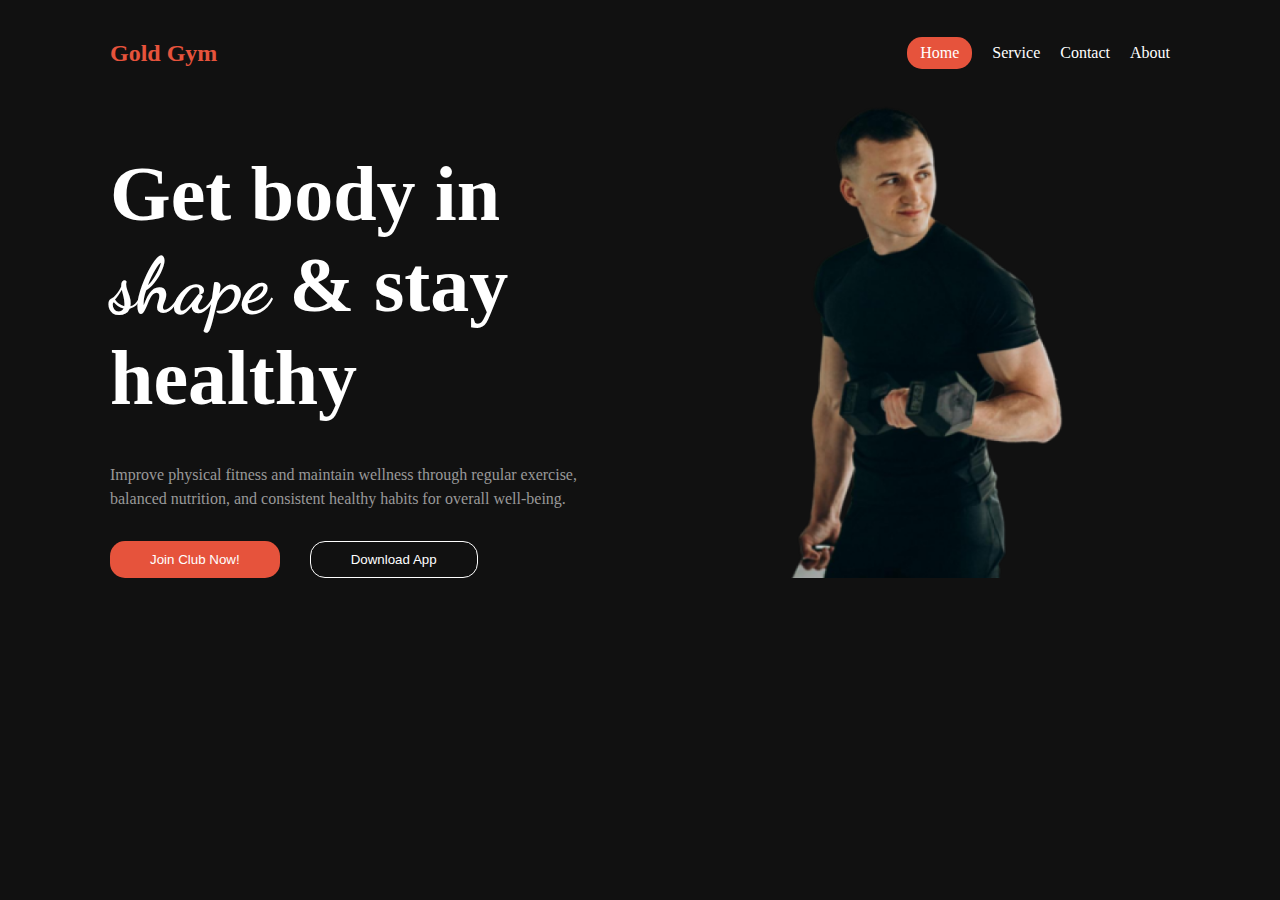
<file: goldgym.html>
<!DOCTYPE html>
<html lang="en">
<head>
    <meta charset="UTF-8">
    <meta name="viewport" content="width=device-width, initial-scale=1.0">
    <title>Gold Gym</title>
    <link rel="stylesheet" href="./style/gym.css">
</head>
<body>
    <header>
       <nav>
        <div class="navbar">
            <h2 class="header-title">Gold Gym</h2>
            <ul >
                <li id="active" ><a  href="#home">Home</a></li>
                <li><a href="#service">Service</a></li>
                <li><a href="#contact">Contact</a></li>
                <li><a href="#about">About</a></li>
            </ul>
        </div>
       </nav>
       <div class="banner">
        <div class="banner-info">
            <h1>Get body in <br> <span>shape</span> & stay healthy</h1>
            <p>Improve physical fitness and maintain wellness through regular exercise,<br> balanced nutrition, and consistent healthy habits for overall well-being.</p>
            <div class="buttons">
                <button class="button " id="active">Join Club Now!</button>
                <button class="button">Download App</button>
            </div>
        </div>
        <div class="banner-img">
          
        </div>
       </div>
    </header>
    <main>

    </main>
    <footer>

    </footer>
</body>
</html>
</file>
<file: style/gym.css>
@import url('https://fonts.googleapis.com/css2?family=Dancing+Script:wght@400..700&family=Roboto:ital,wght@0,100;0,300;0,400;0,500;0,700;0,900;1,100;1,300;1,400;1,500;1,700;1,900&family=Work+Sans:ital,wght@0,100..900;1,100..900&display=swap');


body {
    background-color:#111111;
    color: #FFFFFF;
    margin: 0px;
}
main, header{
  max-width: 1060px;
  margin: 20px auto;
}
section {
  margin: 80px 0px;
}
.section-title{
  font-family: "Roboto", sans-serif; 
  font-size: 48px;
  font-weight: bold;
  margin: 10px 0px;
}
#active {
    font-weight: 500;
    color: white;
    background: #E6533C;
    align-items: center;
    padding: 7px 13px;
    border: none;
    border-radius: 15px;
  }
  .button {
    font-weight: 500;
    color: white;
    background: transparent;
    align-items: center;
    padding: 10px 40px !important;
    border: 1px solid #FFFFFF;
    border-radius: 15px;
  }
  .secondary-color {
    color: #999999;
   
  }
/* header */
.navbar{
    display: flex;
    justify-content: space-between;
}
.header-title{
    color: #E6533C;
}
.navbar > ul {
 display: flex;
 gap: 20px;
 list-style: none;
 text-align: center;
 align-items: center;
 
}
.navbar ul li a {
    color: white;
    text-decoration: none;
    font-weight: 500;
   
  }
#mobile-icon{
  display: none;
}
  /* Banner */
  .banner{
    display: flex;
    justify-content: space-between;
    gap: 60px;
  }
  .banner-info {
    display: flex;
    flex-direction: column;
    width: 50%;
    text-align: left;
  }
  .banner-info h1 {
    font-size: 78px;
    font-weight: bold;
    padding: 10px 0px;
    margin-bottom:10px ;
  }
  .banner-info h1 > span {
    font-family: "Dancing Script", cursive;
  }
  .banner-info p {
    color: #999999;
    line-height: 24px;
    padding: 10px 0px;
    font-weight: 400;
    margin: 10px 0px;
  }
  .buttons {
    margin-top: 10px;
    display: flex;
    gap: 30px;
  }


  .banner-img {
    position: relative;
    width: 45%;
    background-image:url("../asset/images/Images2.png");
    background-size: contain;
    background-position: center;
    background-repeat: no-repeat;
  }
.workout-videos,.tutorials{
  background: #303030;
}

.workout-videos{
  width: 193px; 
  border-radius:15px ;
  align-items: center;
  padding: 20px;
  border: 1px solid #303030;
  position: absolute;
  top: 80px;
  right: -50px;
}
.workout-videos h3 {
  font-size: 40px;
  font-weight: bold;
  margin:0px 0px 6px;
  letter-spacing: 1px;
}
.workout-videos span {
  color: #999999;
  font-weight: 400;
}
.tutorials {
  width: 203px; 
  border-radius:15px ;
  align-items: center;
  padding: 20px;
  border: 1px solid #303030;
  display: flex;
  flex-direction: row;
  position: absolute;
  bottom: 50px;
  left: -10px;
}
.orange-logo{
  width: 30px;
  height: 30px;
  background: #E6533C;
  border-radius: 50%;
  margin-right: 10px;
}
.tutorials span {
  color: #999999;
  font-weight: 400;
}
.tutorials h4 {
  font-size: 24px;
  font-weight: bold;
  margin:0px 0px 5px 0px;
  letter-spacing: 1px;
}

/* Habits */

.habits {
  text-align: center;
}
.section-description{
  margin: 10px  0px 40px 0px;
}
.habit-cards{
  display: flex;
  flex-direction: row;
  gap: 10px;
}
.habit-card img {
  border-radius: 50%;
}

/* Run */
.run{
  display: flex;
  gap: 30px;
  background-color: #222222;
  justify-content: space-around;
  padding: 30px 15px 25px 30px;
  border-radius: 10px;
}
.run-description h1 {
  font-size: 48px;
  font-family: "Roboto", sans-serif;
  margin: 25px 0px;
}
.run-description p {
  margin-bottom: 40px;
}


.image {
  overflow: hidden; 
  display: inline-block; 
  width: 50%;
  border-radius: 20px;
}

.img {
  max-width: 100%;
  transform: scale(1.8);
}

/*     BMI */ 
.bmi{
  width: 661px;
  margin: 0px auto;
  text-align: left;
}

.bmi-calculatortable{
  background-color: #222222;
  display: flex;
  gap: 5%;
  padding: 10px;
}
.bmi-calculatortable h4 {
  font-size: 28px;
  margin: 13px 0px;
}
.bmi-calculator{
  width: 55%;
  padding: 20px;
}
.bmi-table {
  width: 40%;
  margin: 0px auto;
  padding: 20px;
}
table {
  width: 100%;
  border-collapse: collapse;
}
th, td {
  border: 1px solid #3e3e3e;
  padding: 7px;
  text-align: left;
}
th {
  color: white;
}
.calculate{
  margin: 20px 0px;
  display: grid;
  grid-template-columns: repeat(2,1fr);
  gap: 20px;
}
#factors {
  grid-column: span 2;
}
input, select {
  background-color: #383838;
  color:#616162;
  padding: 10px;
  border: none;
  border-radius: 7px;
}

/* TEAM */
.team{
  text-align: center;
}
.teammate-cards{
  max-width: 100%;
  display: grid;
  grid-template-columns: repeat(3,1fr);
  grid-template-rows: repeat(2,1fr);
  gap: 10px;
  margin: 60px 0px 30px 0px;
}
.teammate-cards  h3 ,.span {
  position: absolute;
  bottom: 20px;
  left: 10%;
  font-weight: bold;
}

.teammate-card1{
  position: relative;
  background-image: url("../asset/images/trainer1.png");
  background-size: cover;
  background-repeat: no-repeat;
  background-position: top;
  height: 250px;
  max-width: 350px;
  border-radius: 10px;

}
.teammate-card2{
  background-image: url('../asset/images/trainer2.png');
  background-size: cover;
  background-repeat: no-repeat;
  background-position: top;
  height: 250px;
  max-width: 350px;
  position: relative;
  border-radius: 10px;
}
.teammate-card3{
  background-image: url("../asset/images/trainer3.png");
  background-size: cover;
  background-repeat: no-repeat;
  background-position: top;
  height: 250px;
  max-width: 350px;
  position: relative;
  border-radius: 10px;
}
.teammate-card4{
  background-image: url('../asset/images/trainer4.png');
  background-size: cover;
  background-repeat: no-repeat;
  background-position: center;
  height: 100%;
  max-width: 350px;
  transform: scale(1.0);
  position: relative;
  border-radius: 10px;
}
.teammate-card5{
  background-image: url("../asset/images/trainer5.png");
  background-size: cover;
  background-repeat: no-repeat;
  background-position: center;
  height: 100%;
  max-width: 350px;
  position: relative;
  border-radius: 10px;
}
  
.teammate-card6{
  background-image: url('../asset/images/trainer6.png');
  background-size: cover;
  background-repeat: no-repeat;
  background-position: center;
  height: 250px;
  max-width: 350px;
  position: relative;
}
/* Packages  */
.packages {
  text-align: center;
}
.package-cards{
  margin-top: 40px;
  display: flex;
  flex-direction: row;
  justify-content: space-between;
}
.package-card{
  background-color: #222222;
  height:230px;
  padding: 20px 10px;
  border-radius: 60px 0px 60px 20px;
  width: 300px;
  border: 1px solid #999999;
  transition: .5s;
}
.package-card > ul {
  text-align: left;
}
.package-card > .btn {
  text-align: center;
  margin: 10px 0px;
}
.package-card:hover {
  border: 1px solid black;
}
.package-card h4 {
  text-align: center;
  margin-bottom: 30px;
  color: rgb(200, 148, 148);
  font-weight: bolder;
}

/* footer  */
footer{
  background-color: #191919;
  margin: 80px 0px 0px 0px;
  width: 100%;
}
.footer-tabs{
  max-width: 1060px;
  margin: 0px auto;
  display: grid;
  grid-template-columns: repeat(3,1fr);
  gap: 20px;
  padding: 30px 0px;
}

.footer-tab-2 > ul  {
  list-style: none;
  text-decoration: none;
  color: #999999;
}
.footer-tab-3 > ul  {
  list-style: none;
  text-decoration: none;
  color: #999999;
}
.copyright{
  color: #999999;
  background-color: #222222;
  text-align: center;
  padding: 10px;
}

@media screen and (min-width: 992px) and (max-width:1270px){
  main, header {
    max-width: 970px !important;
  }
  .package-card{
    height:240px;
    width: 280px;
  }
  
}

@media screen and (max-width: 576px) {
  main, header{
    max-width: 100vh;
    text-align: center;
  }
  .navbar > ul {
    display: none;
   }
   .mobile-icon{
    display: inline-block;
    color:#E6533C;
  }
  .banner , .habit-cards , .run, .bmi-calculatortable, .package-cards {
    flex-direction:column;
    gap: 30px;
  }
  .banner-info {
    width:fit-content;
  }
  .banner-img {
    width: 100%;
    height: 590px;
  }
  .run {
    padding: 20px 10px 20px 10px;
  }
 
  .image {
    width: 100%;
  }
  .img {
    max-width: 100%;
  }
  .bmi{
    width: 451px;
    text-align: center;
  }
  .bmi-calculator{
    width: 90%;
    padding: 20px;
  }
  .bmi-table {
    width: 80%;
    margin: 0px auto;
    padding: 20px;
  }
  .teammate-cards{
    grid-template-columns: repeat(2,1fr);
    margin: 50px 0px 20px 0px;
  }
  .footer-tabs{
    grid-template-columns: repeat(1,1fr);
  }
  #mobile-icon {
    display: flex;
    align-items: center;
    text-align: center;
  }
}
</file>
